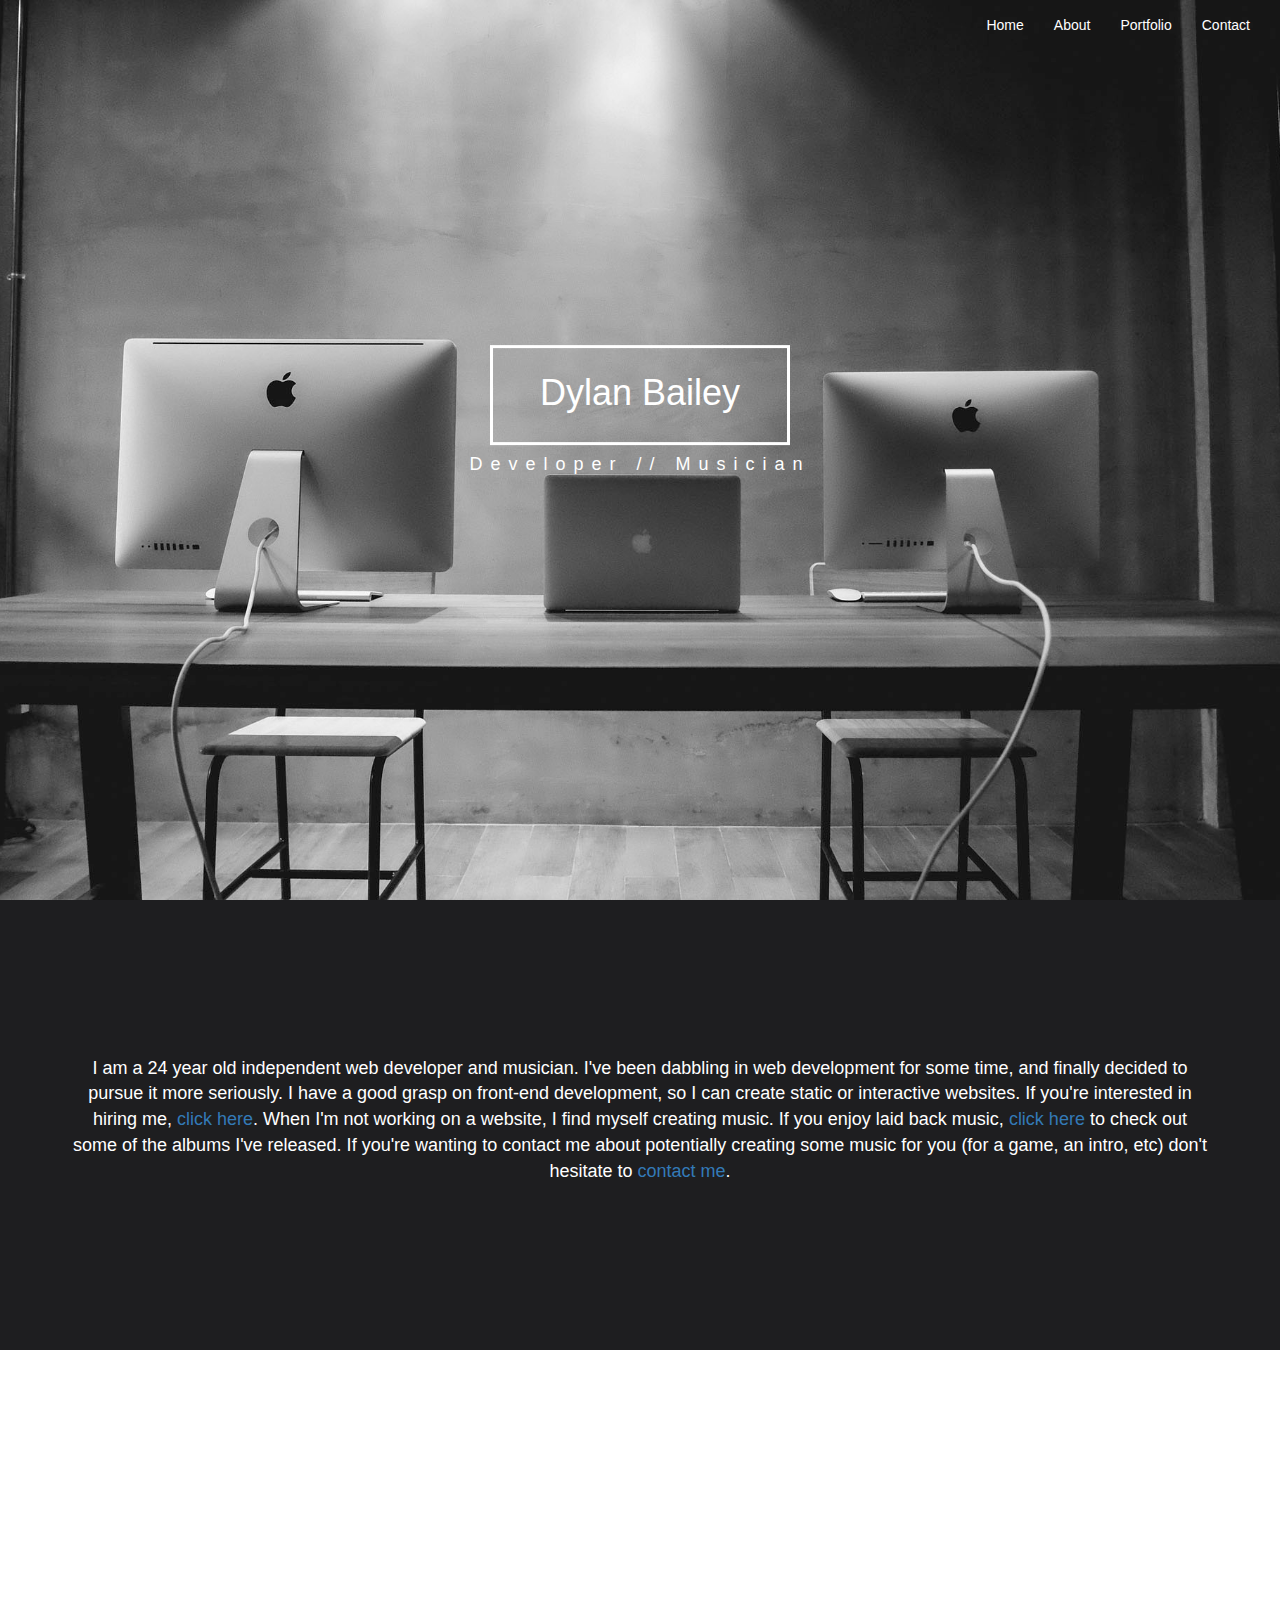
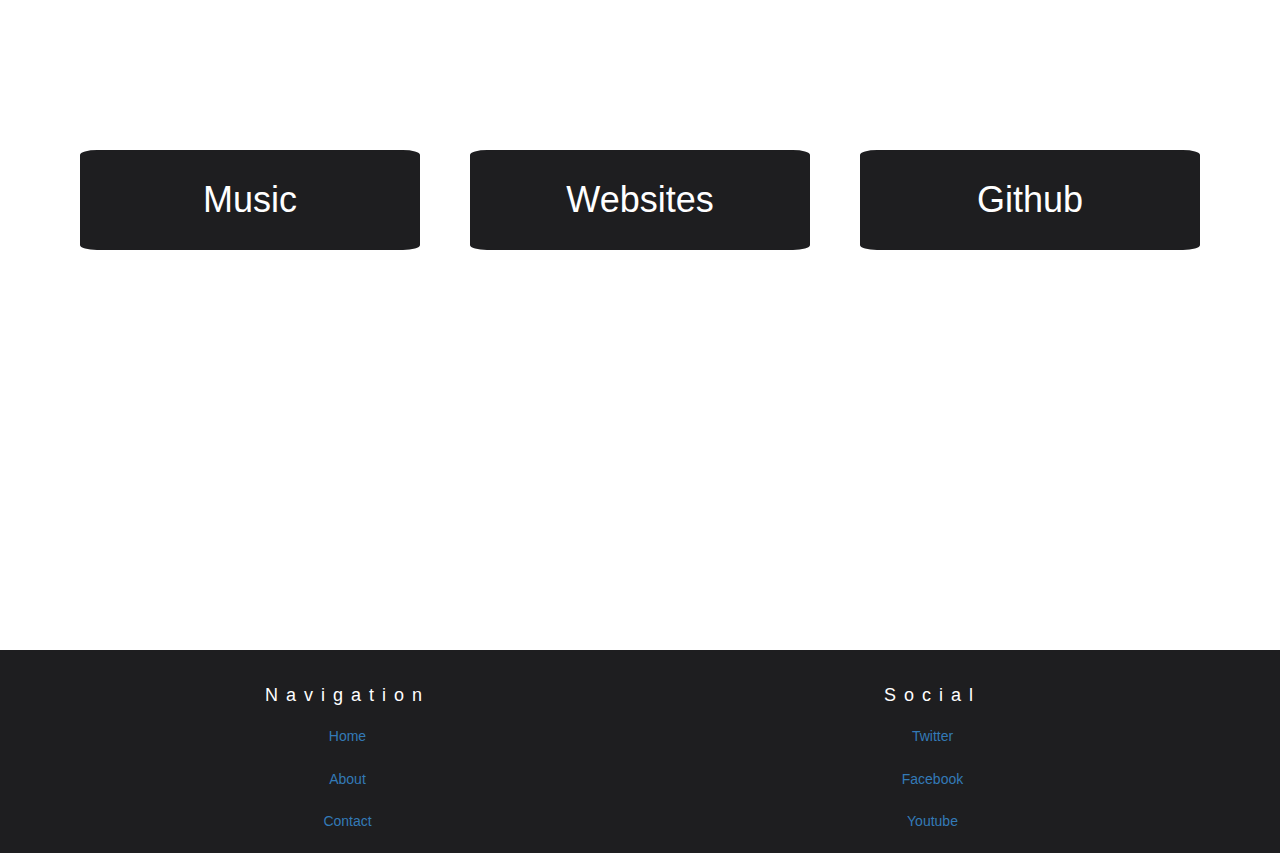
<file: index.html>
<!DOCTYPE html>
<html>
<head>
  <title>Dylan Bailey | Home</title>
  <link rel="stylesheet" href="https://maxcdn.bootstrapcdn.com/bootstrap/3.3.6/css/bootstrap.min.css">
  <link rel="stylesheet" type="text/css" href="css/main.css">
  <meta name="viewport" content="width=device-width, initial-scale=1">
</head>
<body>

<section class="main">
  <header class='navbar navbar-static-top'>
    <nav class='container-fluid' role='navigation'>
      <div class='navbar-header'>
        <button type='button' class='navbar-toggle collapsed' data-toggle='collapse' data-target='.navbar-collapse'>
          <span class='sr-only'>Toggle navigation</span>
          <span class='icon-bar'></span>
          <span class='icon-bar'></span>
          <span class='icon-bar'></span>
        </button>
      </div>
      <ul class='nav navbar-nav navbar-right collapse navbar-collapse text-right'>
        <li><a href='#'>Home</a></li>
        <li><a href='#about'>About</a></li>
        <li><a href='#portfolio'>Portfolio</a></li>
        <li><a href='contact.html'>Contact</a></li>
      </ul>
    </nav>
  </header>
  <div class="container logo">
    <div class="row">
      <h1 class="text-center center-block name">Dylan Bailey</h1>
      <h4 class="text-center">Developer // Musician</h3>
    </div>
  </div>
</section>

<section class="about vertical-center" id="about">
  <div class="container">
    <div class="row">
      <p class="text-center col-md-12 col-xs-12">I am a 24 year old independent web developer and musician. I've been dabbling in web development for some time, and finally decided to pursue it more seriously. I have a good grasp on front-end development, so I can create static or interactive websites. If you're interested in hiring me, <a href="contact.html">click here</a>. When I'm not working on a website, I find myself creating music. If you enjoy laid back music, <a href="http://iamsleepless.bandcamp.com">click here</a> to check out some of the albums I've released. If you're wanting to contact me about potentially creating some music for you (for a game, an intro, etc) don't hesitate to <a href="contact.html">contact me</a>.</p>
    </div>
  </div>
</section>

<section class="portfolio vertical-center" id="portfolio">
  <div class="container"> 
    <div class="row"> 
      <a href="http://iamsleepless.bandcamp.com">
        <div class="col-xs-12 col-md-4 text-center">
          <h1 class="classWithPad port-button">Music</h1>
        </div>
      </a>
      <a href="portfolio.html">
        <div class="col-xs-12 col-md-4 text-center">
          <h1 class="classWithPad port-button">Websites</h1>
        </div>
      </a>
      <a href="https://github.com/dylancbailey">
        <div class="col-xs-12 col-md-4 text-center">
          <h1 class="classWithPad port-button">Github</h1>
        </div>
      </a>
    </div>
  </div>  
</section>

<section class="contact" id="contact">
  <div class="container contact-container">
    <div class="row">
      <div class="col-xs-6 text-center">
        <h4>Navigation</h4>  
        <ul class="list-unstyled">
          <li><a href="#">Home</a></li>
          <li><a href="#about">About</a></li>
          <li><a href="contact.html">Contact</a></li>
        </ul>
      </div>
      <div class="col-xs-6 text-center">
        <h4>Social</h4>  
        <ul class="list-unstyled">
          <li><a href="http://www.twitter.com/hewbz">Twitter</a></li>
          <li><a href="http://www.facebook.com/wearesleepless">Facebook</a></li>
          <li><a href="http://www.youtube.com/mrhewbz">Youtube</a></li>
        </ul>
      </div>
    </div>
  </div>
</section>

<script src="http://code.jquery.com/jquery-1.11.3.min.js"></script>
<script src="https://maxcdn.bootstrapcdn.com/bootstrap/3.3.6/js/bootstrap.min.js"></script>
<script>
  $(document).ready(function() {

    $(".port-button").hover(function() {
      $(this).animate({
        padding: "10%"
      }, 1000);

  });
</script>
</body>
</html>
</file>
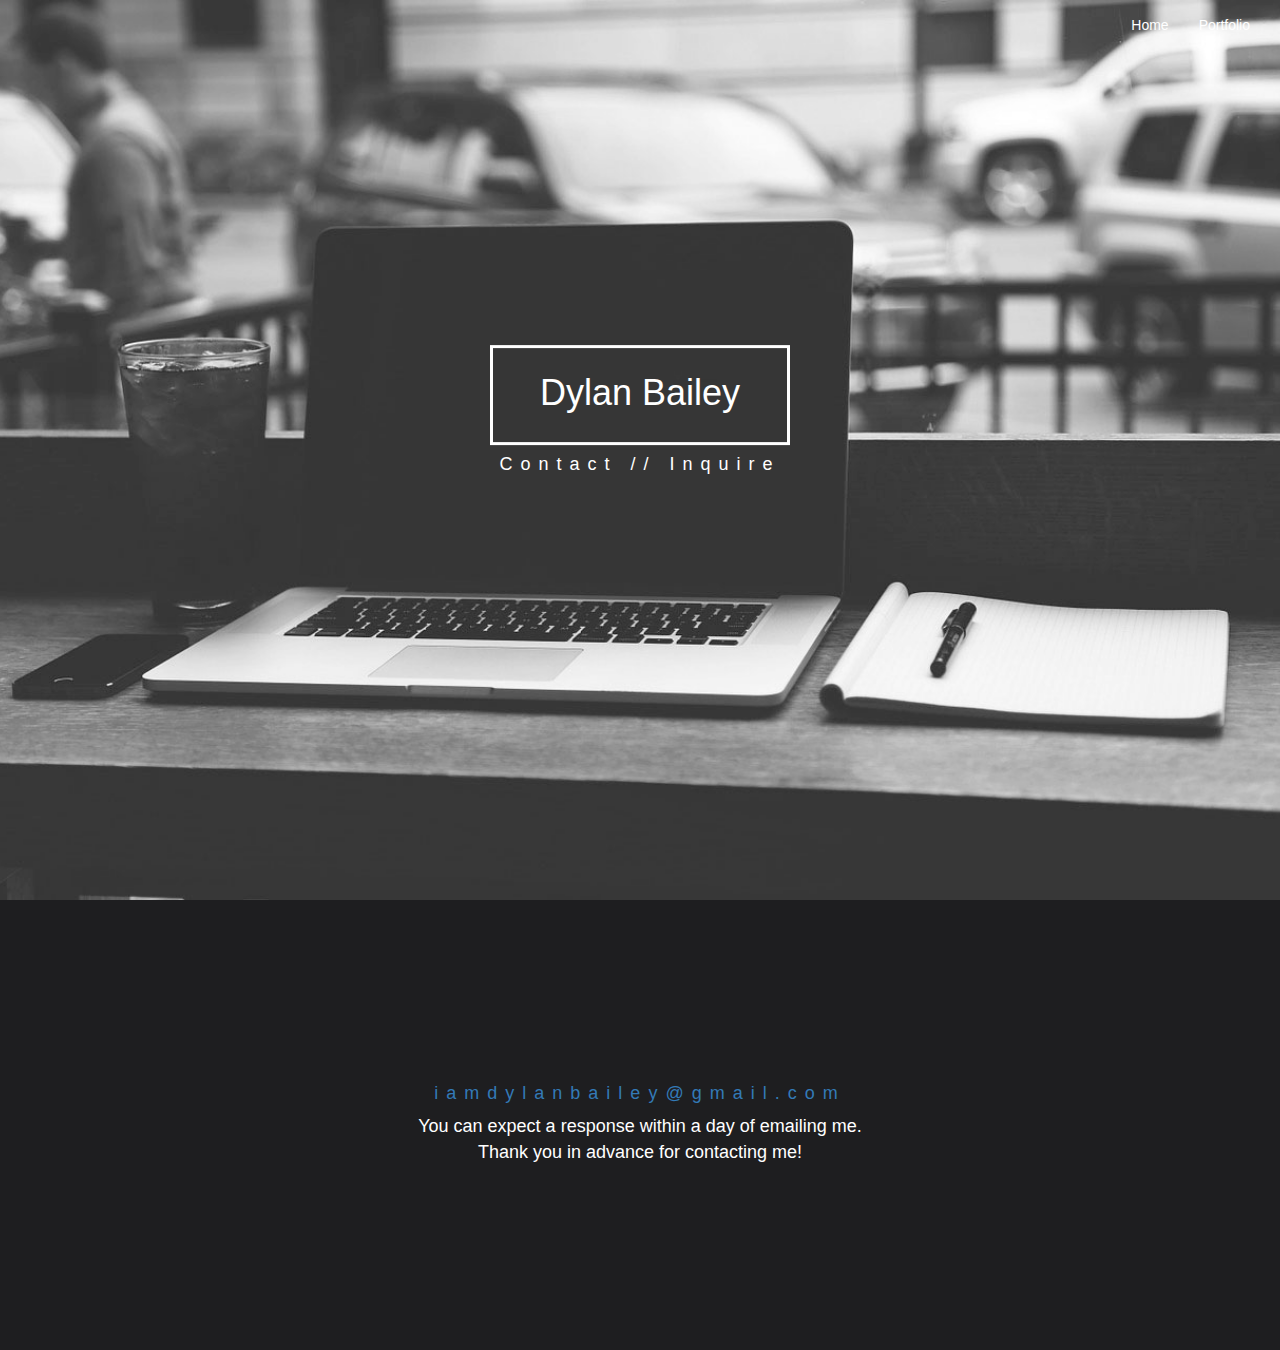
<file: contact.html>
<!DOCTYPE html>
<html>
<head>
  <title>Dylan Bailey | Contact</title>
  <link rel="stylesheet" href="https://maxcdn.bootstrapcdn.com/bootstrap/3.3.6/css/bootstrap.min.css">
  <link rel="stylesheet" type="text/css" href="css/main.css">
  <meta name="viewport" content="width=device-width, initial-scale=1">
</head>
<body>

<section class="main-contact">
  <header class='navbar navbar-static-top'>
    <nav class='container-fluid' role='navigation'>
      <div class='navbar-header'>
        <button type='button' class='navbar-toggle collapsed' data-toggle='collapse' data-target='.navbar-collapse'>
          <span class='sr-only'>Toggle navigation</span>
          <span class='icon-bar'></span>
          <span class='icon-bar'></span>
          <span class='icon-bar'></span>
        </button>
      </div>
      <ul class='nav navbar-nav navbar-right collapse navbar-collapse text-right'>
        <li><a href='index.html'>Home</a></li>
        <li><a href='portfolio.html'>Portfolio</a></li>
      </ul>
    </nav>
  </header>
  <div class="container logo">
    <div class="row">
      <h1 class="text-center center-block name">Dylan Bailey</h1>
      <h4 class="text-center">Contact // Inquire</h3>
    </div>
  </div>
</section>


<section class="about vertical-center" id="about">
  <div class="container">
    <div class="row">
    <h4 class="text-center col-md-12 col-xs-12"><a href="mailto:iamdylanbailey@gmail.com?Subject=Hello">iamdylanbailey@gmail.com</a></h4>
      <p class="text-center col-md-12 col-xs-12">You can expect a response within a day of emailing me.<br>Thank you in advance for contacting me!</p>
    </div>
  </div>
</section>

<script src="http://code.jquery.com/jquery-1.11.3.min.js"></script>
<script src="https://maxcdn.bootstrapcdn.com/bootstrap/3.3.6/js/bootstrap.min.js"></script>
</body>
</html>
</file>
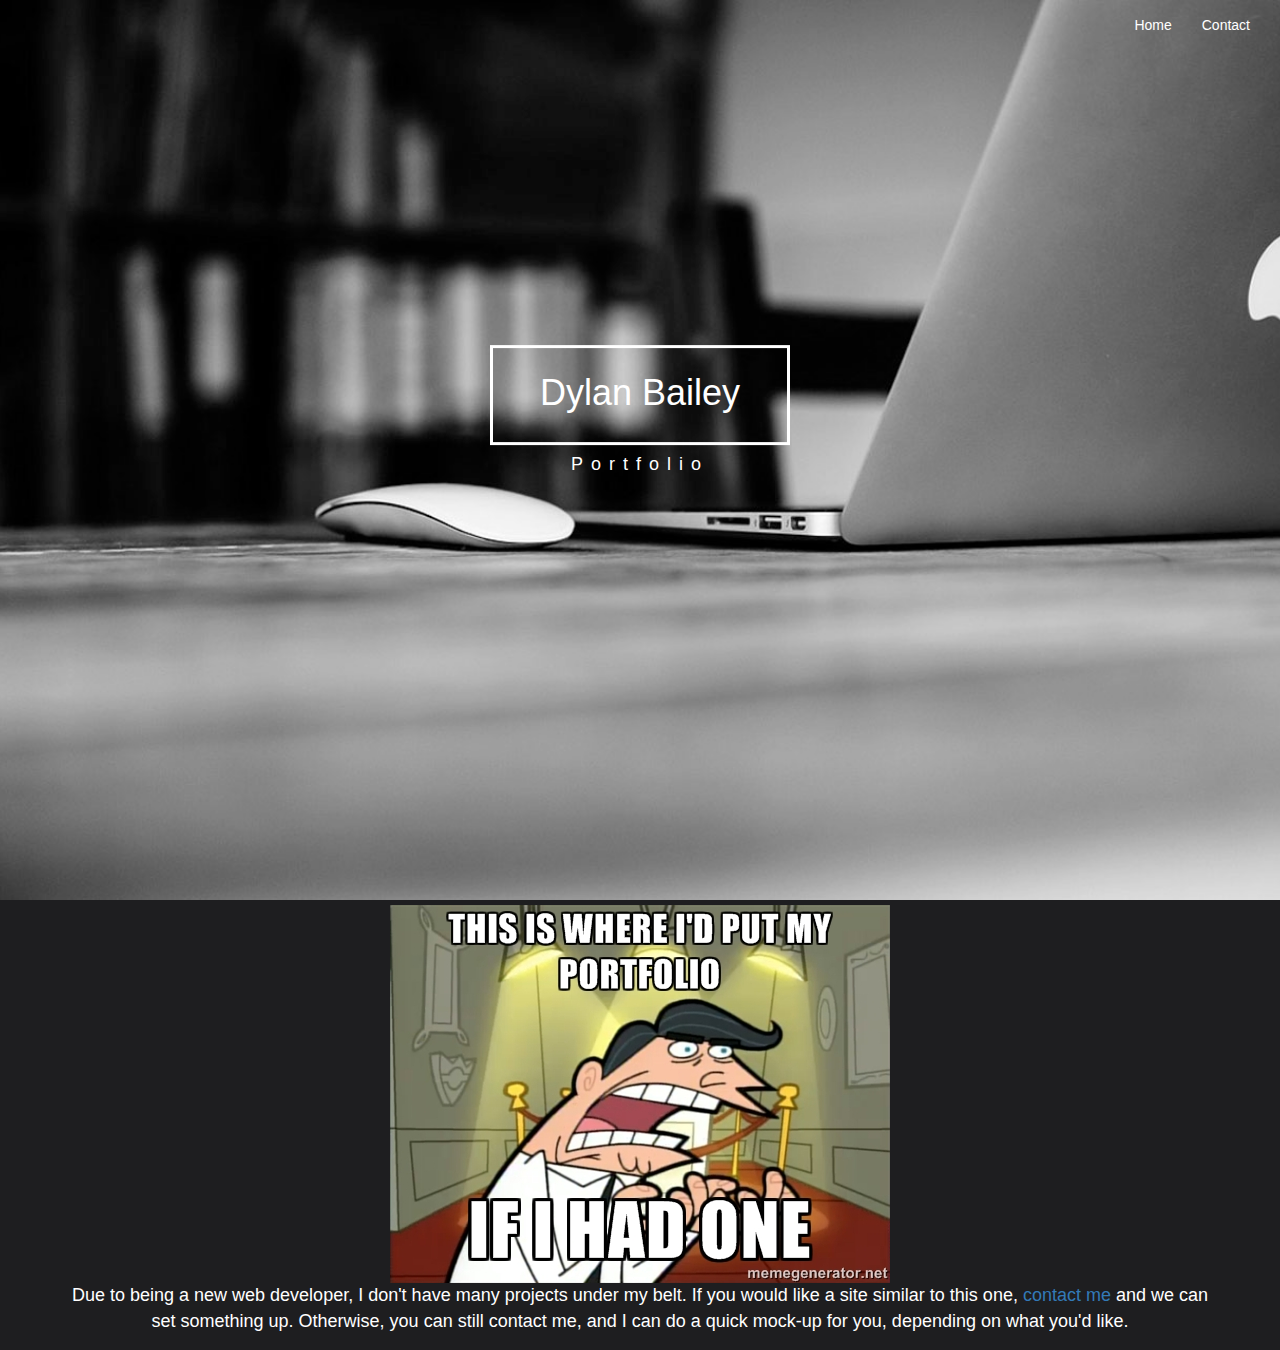
<file: portfolio.html>
<!DOCTYPE html>
<html>
<head>
  <title>Dylan Bailey | Portfolio</title>
  <link rel="stylesheet" href="https://maxcdn.bootstrapcdn.com/bootstrap/3.3.6/css/bootstrap.min.css">
  <link rel="stylesheet" type="text/css" href="css/main.css">
  <meta name="viewport" content="width=device-width, initial-scale=1">
</head>
<body>

  <section class="main-port">
  <header class='navbar navbar-static-top'>
    <nav class='container-fluid' role='navigation'>
      <div class='navbar-header'>
        <button type='button' class='navbar-toggle collapsed' data-toggle='collapse' data-target='.navbar-collapse'>
          <span class='sr-only'>Toggle navigation</span>
          <span class='icon-bar'></span>
          <span class='icon-bar'></span>
          <span class='icon-bar'></span>
        </button>
      </div>
      <ul class='nav navbar-nav navbar-right collapse navbar-collapse text-right'>
        <li><a href='index.html'>Home</a></li>
        <li><a href='contact.html'>Contact</a></li>
      </ul>
    </nav>
  </header>
  <div class="container logo">
    <div class="row">
      <h1 class="text-center center-block name">Dylan Bailey</h1>
      <h4 class="text-center">Portfolio</h3>
    </div>
  </div>
</section>

<section class="about vertical-center" id="about">
  <div class="container">
    <div class="row">
      <img src="images/memedson.jpg" class="center-block">
      <p class="col-md-12 col-xs-12 text-center">Due to being a new web developer, I don't have many projects under my belt. If you would like a site similar to this one, <a href="contact.html">contact me</a> and we can set something up. Otherwise, you can still contact me, and I can do a quick mock-up for you, depending on what you'd like.</p>
  </div>
</section>

<script src="http://code.jquery.com/jquery-1.11.3.min.js"></script>
<script src="https://maxcdn.bootstrapcdn.com/bootstrap/3.3.6/js/bootstrap.min.js"></script>
</body>
</html>
</file>
<file: css/main.css>
.main {
      background: url(../images/computer2.jpg) center no-repeat fixed;
      background-size: cover;
      height: 100vh;
    }
    .about {
      background: #1E1E20;
    }
    .portfolio {
      background: url(../images/computer.jpg) center no-repeat fixed;
      background-size: cover;
      height: 100vh;
      color: white;
    }
    .contact {
      background: #1E1E20;
      height: 40%;
    }
    .contact-container {
      padding-top: 2%;
    }
    .contact ul li {
      color: white;
      margin-bottom: 4%;
    }
    .contact ul li:nth-child(1) {
      padding-top: 2%;
    }
    .contact ul li a,
    .about p a {
      text-decoration: none;
    }
    .name {
      border: 3px solid white;
      color: white;
      line-height: 90px;
      width: 300px;
      height: 100px;
    }
    h4 {
      color: white;
      letter-spacing: 8px;
    }
    p {
      color: white;
      font-size: 18px;
    }
    .logo {
      position: absolute;
      top:45%;
      left: 50%;
      -webkit-transform: translate(-50%, -50%);
      -ms-transform: translate(-50%, -50%);
      transform: translate(-50%, -50%);
    }
    .vertical-center {
      min-height: 50%;
      min-height: 50vh;
      display: -webkit-box;
      display: -webkit-flex;
      display: -ms-flexbox;
      display: flex;
      -webkit-box-align: center;
      -webkit-align-items: center;
          -ms-flex-align: center;
              align-items: center;
    }
    .navbar li a {
      color: white;
      transition: all 0.3s ease;
    }
    .navbar li a:hover {
      background: rgba(192,192,192,.4);
    }
    .navbar li a:visited {
      background: rgba(192,192,192, 0.1);
    }
    .icon-bar {
      background: white;
    }
    .port-button {
      background: #1E1E20;
      padding: 30px 50px;  
      border-radius: 5%;
      transition: all 0.3s ease;
    }
    .classWithPad {
      margin: 10px;
      padding: 30px;
    }
    #portfolio a {
      color: white;
    }
    #portfolio a:hover {
      color: #337ab7;
    }

    /* PORTFOLIO PAGE */

    .main-port {
      background: url(../images/computer4.jpg) center no-repeat fixed;
      background-size: cover;
      height: 100vh;
    }

    /* CONTACT PAGE */

    .main-contact {
      background: url(../images/computer3.jpg) center no-repeat fixed;
      background-size: cover;
      height: 100vh;
    }
    
    .about a {
      text-decoration: none;
    }


    @media screen and (max-width: 991px) {
      .classWithPad {
        margin: 50px 0;
        padding: 30px 0;
      }
    }
</file>
